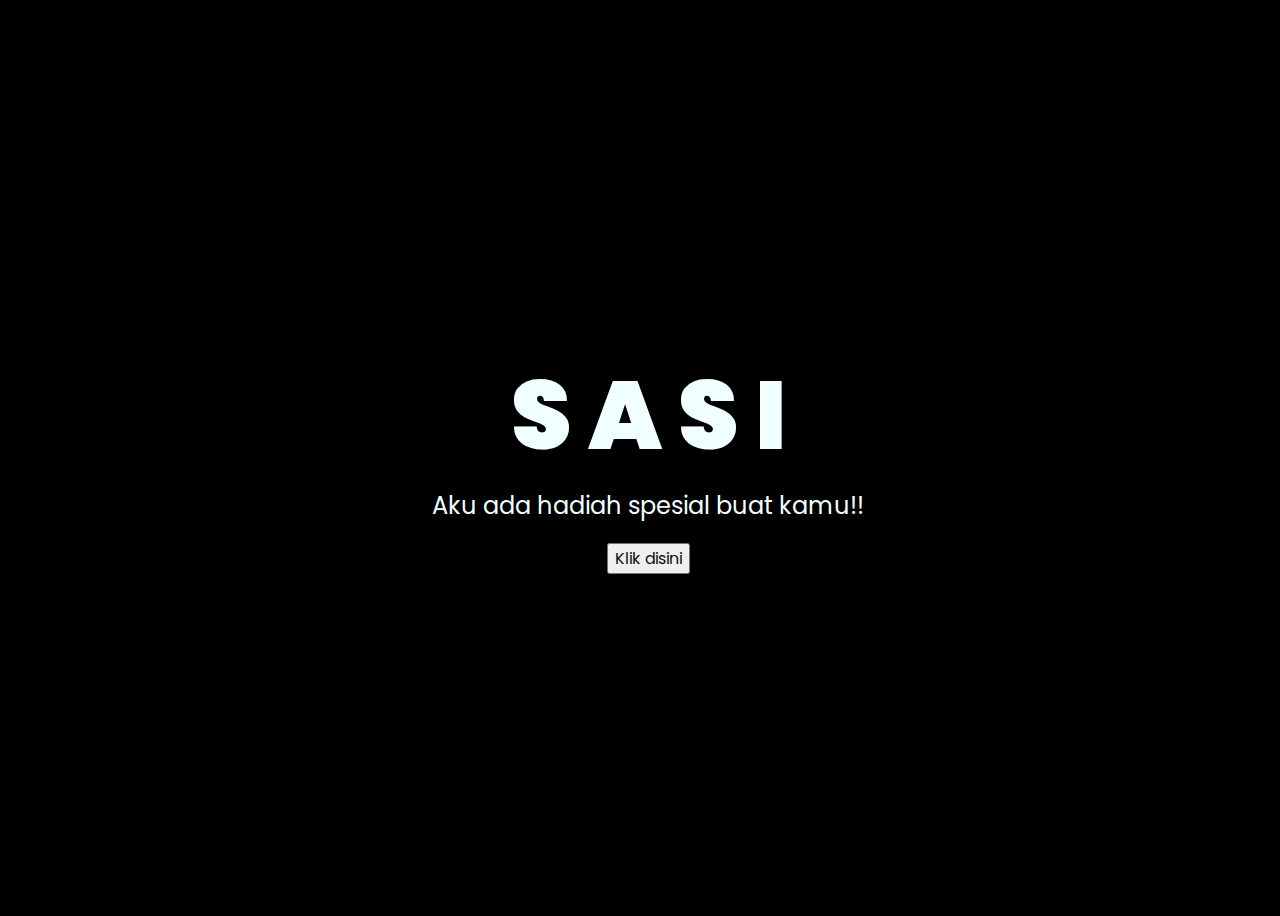
<file: index.html>
<!DOCTYPE html>
<html lang="en">
<head>
    <meta charset="UTF-8">
    <meta http-equiv="X-UA-Compatible" content="IE=edge">
    <meta name="viewport" content="width=device-width, initial-scale=1.0">
    <link rel="stylesheet" href="css/style.css">
    <link rel="icon" href="img/flowers.png" type="image/x-icon">
    <title>Bunga Untuk Sasi</title>
</head>
<body>
    <div class="greetings">
    <!-- silahkan menambah kata sesuai keinginan dengan <span>text...</span -->
        <span>S</span>
        <span>A</span>
        <span>S</span>
        <span>I</span>
    </div>
    <div class="description">
        <span>Aku ada hadiah spesial buat kamu!!</span>
    </div>
    <div class="button">
        <button>
            <a href="flower.html">Klik disini</a>
        </button>
        
    </div>
</body>
</html>
</file>
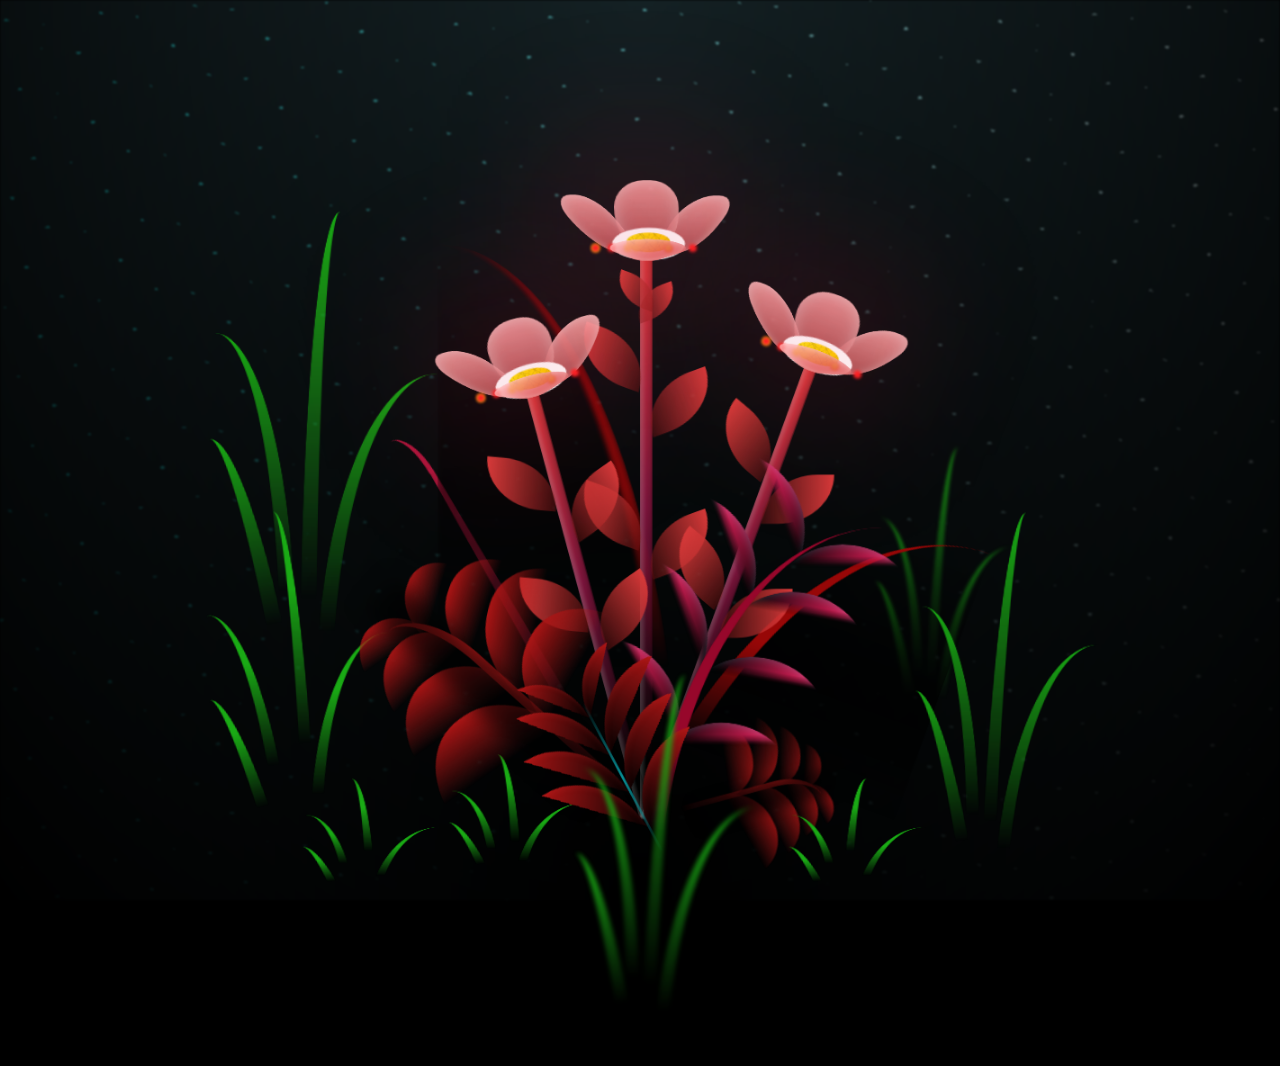
<file: flower.html>
<!DOCTYPE html>
<html lang="en">
<head>
    <meta charset="UTF-8">
    <meta http-equiv="X-UA-Compatible" content="IE=edge">
    <meta name="viewport" content="width=device-width, initial-scale=1.0">
    <link rel="stylesheet" href="css/main.css">
    <link rel="icon" href="img/flowers.png" type="image/x-icon">
    <title>Bunga Untuk Sasi</title>
</head>
<body class="container">
  <!-- Pembuat code: https://codepen.io/mdusmanansari/pen/BamepLe -->
    <div class="night"></div>
    <div class="flowers">
      <div class="flower flower--1">
        <div class="flower__leafs flower__leafs--1">
          <div class="flower__leaf flower__leaf--1"></div>
          <div class="flower__leaf flower__leaf--2"></div>
          <div class="flower__leaf flower__leaf--3"></div>
          <div class="flower__leaf flower__leaf--4"></div>
          <div class="flower__white-circle"></div>
  
          <div class="flower__light flower__light--1"></div>
          <div class="flower__light flower__light--2"></div>
          <div class="flower__light flower__light--3"></div>
          <div class="flower__light flower__light--4"></div>
          <div class="flower__light flower__light--5"></div>
          <div class="flower__light flower__light--6"></div>
          <div class="flower__light flower__light--7"></div>
          <div class="flower__light flower__light--8"></div>
  
        </div>
        <div class="flower__line">
          <div class="flower__line__leaf flower__line__leaf--1"></div>
          <div class="flower__line__leaf flower__line__leaf--2"></div>
          <div class="flower__line__leaf flower__line__leaf--3"></div>
          <div class="flower__line__leaf flower__line__leaf--4"></div>
          <div class="flower__line__leaf flower__line__leaf--5"></div>
          <div class="flower__line__leaf flower__line__leaf--6"></div>
        </div>
      </div>
  
      <div class="flower flower--2">
        <div class="flower__leafs flower__leafs--2">
          <div class="flower__leaf flower__leaf--1"></div>
          <div class="flower__leaf flower__leaf--2"></div>
          <div class="flower__leaf flower__leaf--3"></div>
          <div class="flower__leaf flower__leaf--4"></div>
          <div class="flower__white-circle"></div>
  
          <div class="flower__light flower__light--1"></div>
          <div class="flower__light flower__light--2"></div>
          <div class="flower__light flower__light--3"></div>
          <div class="flower__light flower__light--4"></div>
          <div class="flower__light flower__light--5"></div>
          <div class="flower__light flower__light--6"></div>
          <div class="flower__light flower__light--7"></div>
          <div class="flower__light flower__light--8"></div>
  
        </div>
        <div class="flower__line">
          <div class="flower__line__leaf flower__line__leaf--1"></div>
          <div class="flower__line__leaf flower__line__leaf--2"></div>
          <div class="flower__line__leaf flower__line__leaf--3"></div>
          <div class="flower__line__leaf flower__line__leaf--4"></div>
        </div>
      </div>
  
      <div class="flower flower--3">
        <div class="flower__leafs flower__leafs--3">
          <div class="flower__leaf flower__leaf--1"></div>
          <div class="flower__leaf flower__leaf--2"></div>
          <div class="flower__leaf flower__leaf--3"></div>
          <div class="flower__leaf flower__leaf--4"></div>
          <div class="flower__white-circle"></div>
  
          <div class="flower__light flower__light--1"></div>
          <div class="flower__light flower__light--2"></div>
          <div class="flower__light flower__light--3"></div>
          <div class="flower__light flower__light--4"></div>
          <div class="flower__light flower__light--5"></div>
          <div class="flower__light flower__light--6"></div>
          <div class="flower__light flower__light--7"></div>
          <div class="flower__light flower__light--8"></div>
  
        </div>
        <div class="flower__line">
          <div class="flower__line__leaf flower__line__leaf--1"></div>
          <div class="flower__line__leaf flower__line__leaf--2"></div>
          <div class="flower__line__leaf flower__line__leaf--3"></div>
          <div class="flower__line__leaf flower__line__leaf--4"></div>
        </div>
      </div>
  
      <div class="grow-ans" style="--d:1.2s">
        <div class="flower__g-long">
          <div class="flower__g-long__top"></div>
          <div class="flower__g-long__bottom"></div>
        </div>
      </div>
  
      <div class="growing-grass">
        <div class="flower__grass flower__grass--1">
          <div class="flower__grass--top"></div>
          <div class="flower__grass--bottom"></div>
          <div class="flower__grass__leaf flower__grass__leaf--1"></div>
          <div class="flower__grass__leaf flower__grass__leaf--2"></div>
          <div class="flower__grass__leaf flower__grass__leaf--3"></div>
          <div class="flower__grass__leaf flower__grass__leaf--4"></div>
          <div class="flower__grass__leaf flower__grass__leaf--5"></div>
          <div class="flower__grass__leaf flower__grass__leaf--6"></div>
          <div class="flower__grass__leaf flower__grass__leaf--7"></div>
          <div class="flower__grass__leaf flower__grass__leaf--8"></div>
          <div class="flower__grass__overlay"></div>
        </div>
      </div>
  
      <div class="growing-grass">
        <div class="flower__grass flower__grass--2">
          <div class="flower__grass--top"></div>
          <div class="flower__grass--bottom"></div>
          <div class="flower__grass__leaf flower__grass__leaf--1"></div>
          <div class="flower__grass__leaf flower__grass__leaf--2"></div>
          <div class="flower__grass__leaf flower__grass__leaf--3"></div>
          <div class="flower__grass__leaf flower__grass__leaf--4"></div>
          <div class="flower__grass__leaf flower__grass__leaf--5"></div>
          <div class="flower__grass__leaf flower__grass__leaf--6"></div>
          <div class="flower__grass__leaf flower__grass__leaf--7"></div>
          <div class="flower__grass__leaf flower__grass__leaf--8"></div>
          <div class="flower__grass__overlay"></div>
        </div>
      </div>
  
      <div class="grow-ans" style="--d:2.4s">
        <div class="flower__g-right flower__g-right--1">
          <div class="leaf"></div>
        </div>
      </div>
  
      <div class="grow-ans" style="--d:2.8s">
        <div class="flower__g-right flower__g-right--2">
          <div class="leaf"></div>
        </div>
      </div>
  
      <div class="grow-ans" style="--d:2.8s">
        <div class="flower__g-front">
          <div class="flower__g-front__leaf-wrapper flower__g-front__leaf-wrapper--1">
            <div class="flower__g-front__leaf"></div>
          </div>
          <div class="flower__g-front__leaf-wrapper flower__g-front__leaf-wrapper--2">
            <div class="flower__g-front__leaf"></div>
          </div>
          <div class="flower__g-front__leaf-wrapper flower__g-front__leaf-wrapper--3">
            <div class="flower__g-front__leaf"></div>
          </div>
          <div class="flower__g-front__leaf-wrapper flower__g-front__leaf-wrapper--4">
            <div class="flower__g-front__leaf"></div>
          </div>
          <div class="flower__g-front__leaf-wrapper flower__g-front__leaf-wrapper--5">
            <div class="flower__g-front__leaf"></div>
          </div>
          <div class="flower__g-front__leaf-wrapper flower__g-front__leaf-wrapper--6">
            <div class="flower__g-front__leaf"></div>
          </div>
          <div class="flower__g-front__leaf-wrapper flower__g-front__leaf-wrapper--7">
            <div class="flower__g-front__leaf"></div>
          </div>
          <div class="flower__g-front__leaf-wrapper flower__g-front__leaf-wrapper--8">
            <div class="flower__g-front__leaf"></div>
          </div>
          <div class="flower__g-front__line"></div>
        </div>
      </div>
  
      <div class="grow-ans" style="--d:3.2s">
        <div class="flower__g-fr">
          <div class="leaf"></div>
          <div class="flower__g-fr__leaf flower__g-fr__leaf--1"></div>
          <div class="flower__g-fr__leaf flower__g-fr__leaf--2"></div>
          <div class="flower__g-fr__leaf flower__g-fr__leaf--3"></div>
          <div class="flower__g-fr__leaf flower__g-fr__leaf--4"></div>
          <div class="flower__g-fr__leaf flower__g-fr__leaf--5"></div>
          <div class="flower__g-fr__leaf flower__g-fr__leaf--6"></div>
          <div class="flower__g-fr__leaf flower__g-fr__leaf--7"></div>
          <div class="flower__g-fr__leaf flower__g-fr__leaf--8"></div>
        </div>
      </div>
  
      <div class="long-g long-g--0">
        <div class="grow-ans" style="--d:3s">
          <div class="leaf leaf--0"></div>
        </div>
        <div class="grow-ans" style="--d:2.2s">
          <div class="leaf leaf--1"></div>
        </div>
        <div class="grow-ans" style="--d:3.4s">
          <div class="leaf leaf--2"></div>
        </div>
        <div class="grow-ans" style="--d:3.6s">
          <div class="leaf leaf--3"></div>
        </div>
      </div>
  
      <div class="long-g long-g--1">
        <div class="grow-ans" style="--d:3.6s">
          <div class="leaf leaf--0"></div>
        </div>
        <div class="grow-ans" style="--d:3.8s">
          <div class="leaf leaf--1"></div>
        </div>
        <div class="grow-ans" style="--d:4s">
          <div class="leaf leaf--2"></div>
        </div>
        <div class="grow-ans" style="--d:4.2s">
          <div class="leaf leaf--3"></div>
        </div>
      </div>
  
      <div class="long-g long-g--2">
        <div class="grow-ans" style="--d:4s">
          <div class="leaf leaf--0"></div>
        </div>
        <div class="grow-ans" style="--d:4.2s">
          <div class="leaf leaf--1"></div>
        </div>
        <div class="grow-ans" style="--d:4.4s">
          <div class="leaf leaf--2"></div>
        </div>
        <div class="grow-ans" style="--d:4.6s">
          <div class="leaf leaf--3"></div>
        </div>
      </div>
  
      <div class="long-g long-g--3">
        <div class="grow-ans" style="--d:4s">
          <div class="leaf leaf--0"></div>
        </div>
        <div class="grow-ans" style="--d:4.2s">
          <div class="leaf leaf--1"></div>
        </div>
        <div class="grow-ans" style="--d:3s">
          <div class="leaf leaf--2"></div>
        </div>
        <div class="grow-ans" style="--d:3.6s">
          <div class="leaf leaf--3"></div>
        </div>
      </div>
  
      <div class="long-g long-g--4">
        <div class="grow-ans" style="--d:4s">
          <div class="leaf leaf--0"></div>
        </div>
        <div class="grow-ans" style="--d:4.2s">
          <div class="leaf leaf--1"></div>
        </div>
        <div class="grow-ans" style="--d:3s">
          <div class="leaf leaf--2"></div>
        </div>
        <div class="grow-ans" style="--d:3.6s">
          <div class="leaf leaf--3"></div>
        </div>
      </div>
  
      <div class="long-g long-g--5">
        <div class="grow-ans" style="--d:4s">
          <div class="leaf leaf--0"></div>
        </div>
        <div class="grow-ans" style="--d:4.2s">
          <div class="leaf leaf--1"></div>
        </div>
        <div class="grow-ans" style="--d:3s">
          <div class="leaf leaf--2"></div>
        </div>
        <div class="grow-ans" style="--d:3.6s">
          <div class="leaf leaf--3"></div>
        </div>
      </div>
  
      <div class="long-g long-g--6">
        <div class="grow-ans" style="--d:4.2s">
          <div class="leaf leaf--0"></div>
        </div>
        <div class="grow-ans" style="--d:4.4s">
          <div class="leaf leaf--1"></div>
        </div>
        <div class="grow-ans" style="--d:4.6s">
          <div class="leaf leaf--2"></div>
        </div>
        <div class="grow-ans" style="--d:4.8s">
          <div class="leaf leaf--3"></div>
        </div>
      </div>
  
      <div class="long-g long-g--7">
        <div class="grow-ans" style="--d:3s">
          <div class="leaf leaf--0"></div>
        </div>
        <div class="grow-ans" style="--d:3.2s">
          <div class="leaf leaf--1"></div>
        </div>
        <div class="grow-ans" style="--d:3.5s">
          <div class="leaf leaf--2"></div>
        </div>
        <div class="grow-ans" style="--d:3.6s">
          <div class="leaf leaf--3"></div>
        </div>
      </div>
    </div>
    <script src="main.js"></script>
  </body>
</html>
</file>
<file: css/style.css>
@import url('https://fonts.googleapis.com/css2?family=Poppins:ital,wght@0,500;1,900&display=swap');
*{
    font-family: 'Poppins',cursive;
}
body{
    color: azure;
    width: 100%;
    height: 100vh;
    display: flex;
    flex-direction: column;
    align-items: center;
    justify-content: center;
    background-color: black;
}
.greetings{
    font-size: 6rem;
    font-weight: 900;
}
.greetings > span{
    animation: glow 2.5s ease-in-out infinite;
}
@keyframes glow{
    0%, 100%{
        color: #fff;
        text-shadow: 0 0 12px #39c6d6, 0 0 50px #39c6d6, 0 0 100px #39c6d6;
    }
    10%, 90%{
        color: #111;
        text-shadow: none;
    }
}
.greetings > span:nth-child(2){
    animation-delay: .2s ;
}
.greetings > span:nth-child(3){
    animation-delay: .4s ;
}
.greetings > span:nth-child(4){
    animation-delay: .6s;
}
.greetings > span:nth-child(5){
    animation-delay: .8s;
}

.description{
    font-size: 1.5rem;
    margin-bottom: 20px;
}

.button a{
    text-decoration: none;
    font-size: 1rem;
    color: #111;
}
</file>
<file: css/main.css>
*,
*::after,
*::before {
  padding: 0;
  margin: 0;
  box-sizing: border-box;
}

:root {
  --dark-color: #000;
}

body {
  display: flex;
  align-items: flex-end;
  justify-content: center;
  min-height: 100vh;
  background-color: var(--dark-color);
  overflow: hidden;
  perspective: 1000px;
}

.night {
  position: fixed;
  left: 50%;
  top: 0;
  transform: translateX(-50%);
  width: 100%;
  height: 100%;
  filter: blur(0.1vmin);
  background-image: radial-gradient(ellipse at top, transparent 0%, var(--dark-color)), radial-gradient(ellipse at bottom, var(--dark-color), rgba(145, 233, 255, 0.2)), repeating-linear-gradient(220deg, rgb(0, 0, 0) 0px, rgb(0, 0, 0) 19px, transparent 19px, transparent 22px), repeating-linear-gradient(189deg, rgb(0, 0, 0) 0px, rgb(0, 0, 0) 19px, transparent 19px, transparent 22px), repeating-linear-gradient(148deg, rgb(0, 0, 0) 0px, rgb(0, 0, 0) 19px, transparent 19px, transparent 22px), linear-gradient(90deg, rgb(0, 255, 250), rgb(240, 240, 240));
}

.flowers {
  position: relative;
  transform: scale(0.9);
}

.flower {
  position: absolute;
  bottom: 10vmin;
  transform-origin: bottom center;
  z-index: 10;
  --fl-speed: 0.8s;
}
.flower--1 {
  -webkit-animation: moving-flower-1 4s linear infinite;
          animation: moving-flower-1 4s linear infinite;
}
.flower--1 .flower__line {
  height: 70vmin;
  -webkit-animation-delay: 0.3s;
          animation-delay: 0.3s;
}
.flower--1 .flower__line__leaf--1 {
  -webkit-animation: blooming-leaf-right var(--fl-speed) 1.6s backwards;
          animation: blooming-leaf-right var(--fl-speed) 1.6s backwards;
}
.flower--1 .flower__line__leaf--2 {
  -webkit-animation: blooming-leaf-right var(--fl-speed) 1.4s backwards;
          animation: blooming-leaf-right var(--fl-speed) 1.4s backwards;
}
.flower--1 .flower__line__leaf--3 {
  -webkit-animation: blooming-leaf-left var(--fl-speed) 1.2s backwards;
          animation: blooming-leaf-left var(--fl-speed) 1.2s backwards;
}
.flower--1 .flower__line__leaf--4 {
  -webkit-animation: blooming-leaf-left var(--fl-speed) 1s backwards;
          animation: blooming-leaf-left var(--fl-speed) 1s backwards;
}
.flower--1 .flower__line__leaf--5 {
  -webkit-animation: blooming-leaf-right var(--fl-speed) 1.8s backwards;
          animation: blooming-leaf-right var(--fl-speed) 1.8s backwards;
}
.flower--1 .flower__line__leaf--6 {
  -webkit-animation: blooming-leaf-left var(--fl-speed) 2s backwards;
          animation: blooming-leaf-left var(--fl-speed) 2s backwards;
}
.flower--2 {
  left: 50%;
  transform: rotate(20deg);
  -webkit-animation: moving-flower-2 4s linear infinite;
          animation: moving-flower-2 4s linear infinite;
}
.flower--2 .flower__line {
  height: 60vmin;
  -webkit-animation-delay: 0.6s;
          animation-delay: 0.6s;
}
.flower--2 .flower__line__leaf--1 {
  -webkit-animation: blooming-leaf-right var(--fl-speed) 1.9s backwards;
          animation: blooming-leaf-right var(--fl-speed) 1.9s backwards;
}
.flower--2 .flower__line__leaf--2 {
  -webkit-animation: blooming-leaf-right var(--fl-speed) 1.7s backwards;
          animation: blooming-leaf-right var(--fl-speed) 1.7s backwards;
}
.flower--2 .flower__line__leaf--3 {
  -webkit-animation: blooming-leaf-left var(--fl-speed) 1.5s backwards;
          animation: blooming-leaf-left var(--fl-speed) 1.5s backwards;
}
.flower--2 .flower__line__leaf--4 {
  -webkit-animation: blooming-leaf-left var(--fl-speed) 1.3s backwards;
          animation: blooming-leaf-left var(--fl-speed) 1.3s backwards;
}
.flower--3 {
  left: 50%;
  transform: rotate(-15deg);
  -webkit-animation: moving-flower-3 4s linear infinite;
          animation: moving-flower-3 4s linear infinite;
}
.flower--3 .flower__line {
  -webkit-animation-delay: 0.9s;
          animation-delay: 0.9s;
}
.flower--3 .flower__line__leaf--1 {
  -webkit-animation: blooming-leaf-right var(--fl-speed) 2.5s backwards;
          animation: blooming-leaf-right var(--fl-speed) 2.5s backwards;
}
.flower--3 .flower__line__leaf--2 {
  -webkit-animation: blooming-leaf-right var(--fl-speed) 2.3s backwards;
          animation: blooming-leaf-right var(--fl-speed) 2.3s backwards;
}
.flower--3 .flower__line__leaf--3 {
  -webkit-animation: blooming-leaf-left var(--fl-speed) 2.1s backwards;
          animation: blooming-leaf-left var(--fl-speed) 2.1s backwards;
}
.flower--3 .flower__line__leaf--4 {
  -webkit-animation: blooming-leaf-left var(--fl-speed) 1.9s backwards;
          animation: blooming-leaf-left var(--fl-speed) 1.9s backwards;
}
.flower__leafs {
  position: relative;
  -webkit-animation: blooming-flower 2s backwards;
          animation: blooming-flower 2s backwards;
}
.flower__leafs--1 {
  -webkit-animation-delay: 1.1s;
          animation-delay: 1.1s;
}
.flower__leafs--2 {
  -webkit-animation-delay: 1.4s;
          animation-delay: 1.4s;
}
.flower__leafs--3 {
  -webkit-animation-delay: 1.7s;
          animation-delay: 1.7s;
}
.flower__leafs::after {
  content: "";
  position: absolute;
  left: 0;
  top: 0;
  transform: translate(-50%, -100%);
  width: 8vmin;
  height: 8vmin;
  background-color: #DC143C; 
  filter: blur(10vmin);
}
.flower__leaf {
  position: absolute;
  bottom: 0;
  left: 50%;
  width: 8vmin;
  height: 11vmin;
  border-radius: 51% 49% 47% 53%/44% 45% 55% 69%;
  background-color: #ffa7a7;
  background-image: linear-gradient(to top, #b85454, #ffa7a7);
  transform-origin: bottom center;
  opacity: 0.9;
  box-shadow: inset 0 0 2vmin rgba(255, 255, 255, 0.5);
}
.flower__leaf--1 {
  transform: translate(-10%, 1%) rotateY(40deg) rotateX(-50deg);
}
.flower__leaf--2 {
  transform: translate(-50%, -4%) rotateX(40deg);
}
.flower__leaf--3 {
  transform: translate(-90%, 0%) rotateY(45deg) rotateX(50deg);
}
.flower__leaf--4 {
  width: 8vmin;
  height: 8vmin;
  transform-origin: bottom left;
  border-radius: 4vmin 10vmin 4vmin 4vmin;
  transform: translate(0%, 18%) rotateX(70deg) rotate(-43deg);
  background-image: linear-gradient(to top, #d63939, #ffa7a7);
  z-index: 1;
  opacity: 0.8;
}
.flower__white-circle {
  position: absolute;
  left: -3.5vmin;
  top: -3vmin;
  width: 9vmin;
  height: 4vmin;
  border-radius: 50%;
  background-color: #fff;
}
.flower__white-circle::after {
  content: "";
  position: absolute;
  left: 50%;
  top: 45%;
  transform: translate(-50%, -50%);
  width: 60%;
  height: 60%;
  border-radius: inherit;
  background-image: repeating-linear-gradient(135deg, rgba(0, 0, 0, 0.03) 0px, rgba(0, 0, 0, 0.03) 1px, transparent 1px, transparent 12px), repeating-linear-gradient(45deg, rgba(0, 0, 0, 0.03) 0px, rgba(0, 0, 0, 0.03) 1px, transparent 1px, transparent 12px), repeating-linear-gradient(67.5deg, rgba(0, 0, 0, 0.03) 0px, rgba(0, 0, 0, 0.03) 1px, transparent 1px, transparent 12px), repeating-linear-gradient(135deg, rgba(0, 0, 0, 0.03) 0px, rgba(0, 0, 0, 0.03) 1px, transparent 1px, transparent 12px), repeating-linear-gradient(45deg, rgba(0, 0, 0, 0.03) 0px, rgba(0, 0, 0, 0.03) 1px, transparent 1px, transparent 12px), repeating-linear-gradient(112.5deg, rgba(0, 0, 0, 0.03) 0px, rgba(0, 0, 0, 0.03) 1px, transparent 1px, transparent 12px), repeating-linear-gradient(112.5deg, rgba(0, 0, 0, 0.03) 0px, rgba(0, 0, 0, 0.03) 1px, transparent 1px, transparent 12px), repeating-linear-gradient(45deg, rgba(0, 0, 0, 0.03) 0px, rgba(0, 0, 0, 0.03) 1px, transparent 1px, transparent 12px), repeating-linear-gradient(22.5deg, rgba(0, 0, 0, 0.03) 0px, rgba(0, 0, 0, 0.03) 1px, transparent 1px, transparent 12px), repeating-linear-gradient(45deg, rgba(0, 0, 0, 0.03) 0px, rgba(0, 0, 0, 0.03) 1px, transparent 1px, transparent 12px), repeating-linear-gradient(22.5deg, rgba(0, 0, 0, 0.03) 0px, rgba(0, 0, 0, 0.03) 1px, transparent 1px, transparent 12px), repeating-linear-gradient(135deg, rgba(0, 0, 0, 0.03) 0px, rgba(0, 0, 0, 0.03) 1px, transparent 1px, transparent 12px), repeating-linear-gradient(157.5deg, rgba(0, 0, 0, 0.03) 0px, rgba(0, 0, 0, 0.03) 1px, transparent 1px, transparent 12px), repeating-linear-gradient(67.5deg, rgba(0, 0, 0, 0.03) 0px, rgba(0, 0, 0, 0.03) 1px, transparent 1px, transparent 12px), repeating-linear-gradient(67.5deg, rgba(0, 0, 0, 0.03) 0px, rgba(0, 0, 0, 0.03) 1px, transparent 1px, transparent 12px), linear-gradient(90deg, rgb(255, 235, 18), rgb(255, 206, 0));
}
.flower__line {
  height: 55vmin;
  width: 1.5vmin;
  background-image: linear-gradient(to left, rgba(0, 0, 0, 0.2), transparent, rgba(255, 255, 255, 0.2)), linear-gradient(to top, transparent 10%, #7a143b, #d63939);
  box-shadow: inset 0 0 2px rgba(0, 0, 0, 0.5);
  -webkit-animation: grow-flower-tree 4s backwards;
          animation: grow-flower-tree 4s backwards;
}
.flower__line__leaf {
  --w: 7vmin;
  --h: calc(var(--w) + 2vmin);
  position: absolute;
  top: 20%;
  left: 90%;
  width: var(--w);
  height: var(--h);
  border-top-right-radius: var(--h);
  border-bottom-left-radius: var(--h);
  background-image: linear-gradient(to top, rgba(122, 20, 20, 0.4), #d63939);
}
.flower__line__leaf--1 {
  transform: rotate(70deg) rotateY(30deg);
}
.flower__line__leaf--2 {
  top: 45%;
  transform: rotate(70deg) rotateY(30deg);
}
.flower__line__leaf--3, .flower__line__leaf--4, .flower__line__leaf--6 {
  border-top-right-radius: 0;
  border-bottom-left-radius: 0;
  border-top-left-radius: var(--h);
  border-bottom-right-radius: var(--h);
  left: -460%;
  top: 12%;
  transform: rotate(-70deg) rotateY(30deg);
}
.flower__line__leaf--4 {
  top: 40%;
}
.flower__line__leaf--5 {
  top: 0;
  transform-origin: left;
  transform: rotate(70deg) rotateY(30deg) scale(0.6);
}
.flower__line__leaf--6 {
  top: -2%;
  left: -450%;
  transform-origin: right;
  transform: rotate(-70deg) rotateY(30deg) scale(0.6);
}
.flower__light {
  position: absolute;
  bottom: 0vmin;
  width: 1vmin;
  height: 1vmin;
  background-color: rgb(255, 251, 0);
  border-radius: 50%;
  filter: blur(0.2vmin);
  -webkit-animation: light-ans 4s linear infinite backwards;
          animation: light-ans 4s linear infinite backwards;
}
.flower__light:nth-child(odd) {
  background-color: #ff2323;
}
.flower__light--1 {
  left: -2vmin;
  -webkit-animation-delay: 1s;
          animation-delay: 1s;
}
.flower__light--2 {
  left: 3vmin;
  -webkit-animation-delay: 0.5s;
          animation-delay: 0.5s;
}
.flower__light--3 {
  left: -6vmin;
  -webkit-animation-delay: 0.3s;
          animation-delay: 0.3s;
}
.flower__light--4 {
  left: 6vmin;
  -webkit-animation-delay: 0.9s;
          animation-delay: 0.9s;
}
.flower__light--5 {
  left: -1vmin;
  -webkit-animation-delay: 1.5s;
          animation-delay: 1.5s;
}
.flower__light--6 {
  left: -4vmin;
  -webkit-animation-delay: 3s;
          animation-delay: 3s;
}
.flower__light--7 {
  left: 3vmin;
  -webkit-animation-delay: 2s;
          animation-delay: 2s;
}
.flower__light--8 {
  left: -6vmin;
  -webkit-animation-delay: 3.5s;
          animation-delay: 3.5s;
}
.flower__grass {
  --c: #aa1515;
  --line-w: 1.5vmin;
  position: absolute;
  bottom: 12vmin;
  left: -7vmin;
  display: flex;
  flex-direction: column;
  align-items: flex-end;
  z-index: 20;
  transform-origin: bottom center;
  transform: rotate(-48deg) rotateY(40deg);
}
.flower__grass--1 {
  -webkit-animation: moving-grass 2s linear infinite;
          animation: moving-grass 2s linear infinite;
}
.flower__grass--2 {
  left: 2vmin;
  bottom: 10vmin;
  transform: scale(0.5) rotate(75deg) rotateX(10deg) rotateY(-200deg);
  opacity: 0.8;
  z-index: 0;
  -webkit-animation: moving-grass--2 1.5s linear infinite;
          animation: moving-grass--2 1.5s linear infinite;
}
.flower__grass--top {
  width: 7vmin;
  height: 10vmin;
  border-top-right-radius: 100%;
  border-right: var(--line-w) solid var(--c);
  transform-origin: bottom center;
  transform: rotate(-2deg);
}
.flower__grass--bottom {
  margin-top: -2px;
  width: var(--line-w);
  height: 25vmin;
  background-image: linear-gradient(to top, transparent, var(--c));
}
.flower__grass__leaf {
  --size: 10vmin;
  position: absolute;
  width: calc(var(--size) * 2.1);
  height: var(--size);
  border-top-left-radius: var(--size);
  border-top-right-radius: var(--size);
  background-image: linear-gradient(to top, transparent, transparent 30%, var(--c));
  z-index: 100;
}
.flower__grass__leaf--1 {
  top: -6%;
  left: 30%;
  --size: 6vmin;
  transform: rotate(-20deg);
  -webkit-animation: growing-grass-ans--1 2s 2.6s backwards;
          animation: growing-grass-ans--1 2s 2.6s backwards;
}
@-webkit-keyframes growing-grass-ans--1 {
  0% {
    transform-origin: bottom left;
    transform: rotate(-20deg) scale(0);
  }
}
@keyframes growing-grass-ans--1 {
  0% {
    transform-origin: bottom left;
    transform: rotate(-20deg) scale(0);
  }
}
.flower__grass__leaf--2 {
  top: -5%;
  left: -110%;
  --size: 6vmin;
  transform: rotate(10deg);
  -webkit-animation: growing-grass-ans--2 2s 2.4s linear backwards;
          animation: growing-grass-ans--2 2s 2.4s linear backwards;
}
@-webkit-keyframes growing-grass-ans--2 {
  0% {
    transform-origin: bottom right;
    transform: rotate(10deg) scale(0);
  }
}
@keyframes growing-grass-ans--2 {
  0% {
    transform-origin: bottom right;
    transform: rotate(10deg) scale(0);
  }
}
.flower__grass__leaf--3 {
  top: 5%;
  left: 60%;
  --size: 8vmin;
  transform: rotate(-18deg) rotateX(-20deg);
  -webkit-animation: growing-grass-ans--3 2s 2.2s linear backwards;
          animation: growing-grass-ans--3 2s 2.2s linear backwards;
}
@-webkit-keyframes growing-grass-ans--3 {
  0% {
    transform-origin: bottom left;
    transform: rotate(-18deg) rotateX(-20deg) scale(0);
  }
}
@keyframes growing-grass-ans--3 {
  0% {
    transform-origin: bottom left;
    transform: rotate(-18deg) rotateX(-20deg) scale(0);
  }
}
.flower__grass__leaf--4 {
  top: 6%;
  left: -135%;
  --size: 8vmin;
  transform: rotate(2deg);
  -webkit-animation: growing-grass-ans--4 2s 2s linear backwards;
          animation: growing-grass-ans--4 2s 2s linear backwards;
}
@-webkit-keyframes growing-grass-ans--4 {
  0% {
    transform-origin: bottom right;
    transform: rotate(2deg) scale(0);
  }
}
@keyframes growing-grass-ans--4 {
  0% {
    transform-origin: bottom right;
    transform: rotate(2deg) scale(0);
  }
}
.flower__grass__leaf--5 {
  top: 20%;
  left: 60%;
  --size: 10vmin;
  transform: rotate(-24deg) rotateX(-20deg);
  -webkit-animation: growing-grass-ans--5 2s 1.8s linear backwards;
          animation: growing-grass-ans--5 2s 1.8s linear backwards;
}
@-webkit-keyframes growing-grass-ans--5 {
  0% {
    transform-origin: bottom left;
    transform: rotate(-24deg) rotateX(-20deg) scale(0);
  }
}
@keyframes growing-grass-ans--5 {
  0% {
    transform-origin: bottom left;
    transform: rotate(-24deg) rotateX(-20deg) scale(0);
  }
}
.flower__grass__leaf--6 {
  top: 22%;
  left: -180%;
  --size: 10vmin;
  transform: rotate(10deg);
  -webkit-animation: growing-grass-ans--6 2s 1.6s linear backwards;
          animation: growing-grass-ans--6 2s 1.6s linear backwards;
}
@-webkit-keyframes growing-grass-ans--6 {
  0% {
    transform-origin: bottom right;
    transform: rotate(10deg) scale(0);
  }
}
@keyframes growing-grass-ans--6 {
  0% {
    transform-origin: bottom right;
    transform: rotate(10deg) scale(0);
  }
}
.flower__grass__leaf--7 {
  top: 39%;
  left: 70%;
  --size: 10vmin;
  transform: rotate(-10deg);
  -webkit-animation: growing-grass-ans--7 2s 1.4s linear backwards;
          animation: growing-grass-ans--7 2s 1.4s linear backwards;
}
@-webkit-keyframes growing-grass-ans--7 {
  0% {
    transform-origin: bottom left;
    transform: rotate(-10deg) scale(0);
  }
}
@keyframes growing-grass-ans--7 {
  0% {
    transform-origin: bottom left;
    transform: rotate(-10deg) scale(0);
  }
}
.flower__grass__leaf--8 {
  top: 40%;
  left: -215%;
  --size: 11vmin;
  transform: rotate(10deg);
  -webkit-animation: growing-grass-ans--8 2s 1.2s linear backwards;
          animation: growing-grass-ans--8 2s 1.2s linear backwards;
}
@-webkit-keyframes growing-grass-ans--8 {
  0% {
    transform-origin: bottom right;
    transform: rotate(10deg) scale(0);
  }
}
@keyframes growing-grass-ans--8 {
  0% {
    transform-origin: bottom right;
    transform: rotate(10deg) scale(0);
  }
}
.flower__grass__overlay {
  position: absolute;
  top: -10%;
  right: 0%;
  width: 100%;
  height: 100%;
  background-color: rgba(0, 0, 0, 0.6);
  filter: blur(1.5vmin);
  z-index: 100;
}
.flower__g-long {
  --w: 2vmin;
  --h: 6vmin;
  --c: #aa153a;
  position: absolute;
  bottom: 10vmin;
  left: -3vmin;
  transform-origin: bottom center;
  transform: rotate(-30deg) rotateY(-20deg);
  display: flex;
  flex-direction: column;
  align-items: flex-end;
  -webkit-animation: flower-g-long-ans 3s linear infinite;
          animation: flower-g-long-ans 3s linear infinite;
}
@-webkit-keyframes flower-g-long-ans {
  0%, 100% {
    transform: rotate(-30deg) rotateY(-20deg);
  }
  50% {
    transform: rotate(-32deg) rotateY(-20deg);
  }
}
@keyframes flower-g-long-ans {
  0%, 100% {
    transform: rotate(-30deg) rotateY(-20deg);
  }
  50% {
    transform: rotate(-32deg) rotateY(-20deg);
  }
}
.flower__g-long__top {
  top: calc(var(--h) * -1);
  width: calc(var(--w) + 1vmin);
  height: var(--h);
  border-top-right-radius: 100%;
  border-right: 0.7vmin solid var(--c);
  transform: translate(-0.7vmin, 1vmin);
}
.flower__g-long__bottom {
  width: var(--w);
  height: 50vmin;
  transform-origin: bottom center;
  background-image: linear-gradient(to top, transparent 30%, var(--c));
  box-shadow: inset 0 0 2px rgba(0, 0, 0, 0.5);
  -webkit-clip-path: polygon(35% 0, 65% 1%, 100% 100%, 0% 100%);
          clip-path: polygon(35% 0, 65% 1%, 100% 100%, 0% 100%);
}
.flower__g-right {
  position: absolute;
  bottom: 6vmin;
  left: -2vmin;
  transform-origin: bottom left;
  transform: rotate(20deg);
}
.flower__g-right .leaf {
  width: 30vmin;
  height: 50vmin;
  border-top-left-radius: 100%;
  border-left: 2vmin solid #970707;
  background-image: linear-gradient(to bottom, transparent, var(--dark-color) 60%);
  -webkit-mask-image: linear-gradient(to top, transparent 30%, #97071a 60%);
}
.flower__g-right--1 {
  -webkit-animation: flower-g-right-ans 2.5s linear infinite;
          animation: flower-g-right-ans 2.5s linear infinite;
}
.flower__g-right--2 {
  left: 5vmin;
  transform: rotateY(-180deg);
  -webkit-animation: flower-g-right-ans--2 3s linear infinite;
          animation: flower-g-right-ans--2 3s linear infinite;
}
.flower__g-right--2 .leaf {
  height: 75vmin;
  filter: blur(0.3vmin);
  opacity: 0.8;
}
@-webkit-keyframes flower-g-right-ans {
  0%, 100% {
    transform: rotate(20deg);
  }
  50% {
    transform: rotate(24deg) rotateX(-20deg);
  }
}
@keyframes flower-g-right-ans {
  0%, 100% {
    transform: rotate(20deg);
  }
  50% {
    transform: rotate(24deg) rotateX(-20deg);
  }
}
@-webkit-keyframes flower-g-right-ans--2 {
  0%, 100% {
    transform: rotateY(-180deg) rotate(0deg) rotateX(-20deg);
  }
  50% {
    transform: rotateY(-180deg) rotate(6deg) rotateX(-20deg);
  }
}
@keyframes flower-g-right-ans--2 {
  0%, 100% {
    transform: rotateY(-180deg) rotate(0deg) rotateX(-20deg);
  }
  50% {
    transform: rotateY(-180deg) rotate(6deg) rotateX(-20deg);
  }
}
.flower__g-front {
  position: absolute;
  bottom: 6vmin;
  left: 2.5vmin;
  z-index: 100;
  transform-origin: bottom center;
  transform: rotate(-28deg) rotateY(30deg) scale(1.04);
  -webkit-animation: flower__g-front-ans 2s linear infinite;
          animation: flower__g-front-ans 2s linear infinite;
}
@-webkit-keyframes flower__g-front-ans {
  0%, 100% {
    transform: rotate(-28deg) rotateY(30deg) scale(1.04);
  }
  50% {
    transform: rotate(-35deg) rotateY(40deg) scale(1.04);
  }
}
@keyframes flower__g-front-ans {
  0%, 100% {
    transform: rotate(-28deg) rotateY(30deg) scale(1.04);
  }
  50% {
    transform: rotate(-35deg) rotateY(40deg) scale(1.04);
  }
}
.flower__g-front__line {
  width: 0.3vmin;
  height: 20vmin;
  background-image: linear-gradient(to top, transparent, #079097, transparent 100%);
  position: relative;
}
.flower__g-front__leaf-wrapper {
  position: absolute;
  top: 0;
  left: 0;
  transform-origin: bottom left;
  transform: rotate(10deg);
}
.flower__g-front__leaf-wrapper:nth-child(even) {
  left: 0vmin;
  transform: rotateY(-180deg) rotate(5deg);
  -webkit-animation: flower__g-front__leaf-left-ans 1s ease-in backwards;
          animation: flower__g-front__leaf-left-ans 1s ease-in backwards;
}
.flower__g-front__leaf-wrapper:nth-child(odd) {
  -webkit-animation: flower__g-front__leaf-ans 1s ease-in backwards;
          animation: flower__g-front__leaf-ans 1s ease-in backwards;
}
.flower__g-front__leaf-wrapper--1 {
  top: -8vmin;
  transform: scale(0.7);
  -webkit-animation: flower__g-front__leaf-ans 1s 5.5s ease-in backwards !important;
          animation: flower__g-front__leaf-ans 1s 5.5s ease-in backwards !important;
}
.flower__g-front__leaf-wrapper--2 {
  top: -8vmin;
  transform: rotateY(-180deg) scale(0.7) !important;
  -webkit-animation: flower__g-front__leaf-left-ans-2 1s 4.6s ease-in backwards !important;
          animation: flower__g-front__leaf-left-ans-2 1s 4.6s ease-in backwards !important;
}
.flower__g-front__leaf-wrapper--3 {
  top: -3vmin;
  -webkit-animation: flower__g-front__leaf-ans 1s 4.6s ease-in backwards;
          animation: flower__g-front__leaf-ans 1s 4.6s ease-in backwards;
}
.flower__g-front__leaf-wrapper--4 {
  top: -3vmin;
  transform: rotateY(-180deg) scale(0.9) !important;
  -webkit-animation: flower__g-front__leaf-left-ans-2 1s 4.6s ease-in backwards !important;
          animation: flower__g-front__leaf-left-ans-2 1s 4.6s ease-in backwards !important;
}
@-webkit-keyframes flower__g-front__leaf-left-ans-2 {
  0% {
    transform: rotateY(-180deg) scale(0);
  }
}
@keyframes flower__g-front__leaf-left-ans-2 {
  0% {
    transform: rotateY(-180deg) scale(0);
  }
}
.flower__g-front__leaf-wrapper--5, .flower__g-front__leaf-wrapper--6 {
  top: 2vmin;
}
.flower__g-front__leaf-wrapper--7, .flower__g-front__leaf-wrapper--8 {
  top: 6.5vmin;
}
.flower__g-front__leaf-wrapper--2 {
  -webkit-animation-delay: 5.2s !important;
          animation-delay: 5.2s !important;
}
.flower__g-front__leaf-wrapper--3 {
  -webkit-animation-delay: 4.9s !important;
          animation-delay: 4.9s !important;
}
.flower__g-front__leaf-wrapper--5 {
  -webkit-animation-delay: 4.3s !important;
          animation-delay: 4.3s !important;
}
.flower__g-front__leaf-wrapper--6 {
  -webkit-animation-delay: 4.1s !important;
          animation-delay: 4.1s !important;
}
.flower__g-front__leaf-wrapper--7 {
  -webkit-animation-delay: 3.8s !important;
          animation-delay: 3.8s !important;
}
.flower__g-front__leaf-wrapper--8 {
  -webkit-animation-delay: 3.5s !important;
          animation-delay: 3.5s !important;
}
@-webkit-keyframes flower__g-front__leaf-ans {
  0% {
    transform: rotate(10deg) scale(0);
  }
}
@keyframes flower__g-front__leaf-ans {
  0% {
    transform: rotate(10deg) scale(0);
  }
}
@-webkit-keyframes flower__g-front__leaf-left-ans {
  0% {
    transform: rotateY(-180deg) rotate(5deg) scale(0);
  }
}
@keyframes flower__g-front__leaf-left-ans {
  0% {
    transform: rotateY(-180deg) rotate(5deg) scale(0);
  }
}
.flower__g-front__leaf {
  width: 10vmin;
  height: 10vmin;
  border-radius: 100% 0% 0% 100%/100% 100% 0% 0%;
  box-shadow: inset 0 2px 1vmin rgba(252, 44, 44, 0.2);
  background-image: linear-gradient(to bottom left, transparent, var(--dark-color)), linear-gradient(to bottom right, #aa1515 50%, transparent 50%, transparent);
  -webkit-mask-image: linear-gradient(to bottom right, #aa1515 50%, transparent 50%, transparent);
  mask-image: linear-gradient(to bottom right, #aa1515 50%, transparent 50%, transparent);
}
.flower__g-fr {
  position: absolute;
  bottom: -4vmin;
  left: vmin;
  transform-origin: bottom left;
  z-index: 10;
  -webkit-animation: flower__g-fr-ans 2s linear infinite;
          animation: flower__g-fr-ans 2s linear infinite;
}
@-webkit-keyframes flower__g-fr-ans {
  0%, 100% {
    transform: rotate(2deg);
  }
  50% {
    transform: rotate(4deg);
  }
}
@keyframes flower__g-fr-ans {
  0%, 100% {
    transform: rotate(2deg);
  }
  50% {
    transform: rotate(4deg);
  }
}
.flower__g-fr .leaf {
  width: 30vmin;
  height: 50vmin;
  border-top-left-radius: 100%;
  border-left: 2vmin solid #97072b;
  -webkit-mask-image: linear-gradient(to top, transparent 25%, #970707 50%);
  position: relative;
  z-index: 1;
}
.flower__g-fr__leaf {
  position: absolute;
  top: 0;
  left: 0;
  width: 10vmin;
  height: 10vmin;
  border-radius: 100% 0% 0% 100%/100% 100% 0% 0%;
  box-shadow: inset 0 2px 1vmin hsla(184deg, 97%, 58%, 0.2);
  background-image: linear-gradient(to bottom left, transparent, var(--dark-color) 98%), linear-gradient(to bottom right, #ff2365 45%, transparent 50%, transparent);
  -webkit-mask-image: linear-gradient(135deg, #aa1515 40%, transparent 50%, transparent);
}
.flower__g-fr__leaf--1 {
  left: 20vmin;
  transform: rotate(45deg);
  -webkit-animation: flower__g-fr-leaft-ans-1 0.5s 5.2s linear backwards;
          animation: flower__g-fr-leaft-ans-1 0.5s 5.2s linear backwards;
}
@-webkit-keyframes flower__g-fr-leaft-ans-1 {
  0% {
    transform-origin: left;
    transform: rotate(45deg) scale(0);
  }
}
@keyframes flower__g-fr-leaft-ans-1 {
  0% {
    transform-origin: left;
    transform: rotate(45deg) scale(0);
  }
}
.flower__g-fr__leaf--2 {
  left: 12vmin;
  top: -7vmin;
  transform: rotate(25deg) rotateY(-180deg);
  -webkit-animation: flower__g-fr-leaft-ans-6 0.5s 5s linear backwards;
          animation: flower__g-fr-leaft-ans-6 0.5s 5s linear backwards;
}
.flower__g-fr__leaf--3 {
  left: 15vmin;
  top: 6vmin;
  transform: rotate(55deg);
  -webkit-animation: flower__g-fr-leaft-ans-5 0.5s 4.8s linear backwards;
          animation: flower__g-fr-leaft-ans-5 0.5s 4.8s linear backwards;
}
.flower__g-fr__leaf--4 {
  left: 6vmin;
  top: -2vmin;
  transform: rotate(25deg) rotateY(-180deg);
  -webkit-animation: flower__g-fr-leaft-ans-6 0.5s 4.6s linear backwards;
          animation: flower__g-fr-leaft-ans-6 0.5s 4.6s linear backwards;
}
.flower__g-fr__leaf--5 {
  left: 10vmin;
  top: 14vmin;
  transform: rotate(55deg);
  -webkit-animation: flower__g-fr-leaft-ans-5 0.5s 4.4s linear backwards;
          animation: flower__g-fr-leaft-ans-5 0.5s 4.4s linear backwards;
}
@-webkit-keyframes flower__g-fr-leaft-ans-5 {
  0% {
    transform-origin: left;
    transform: rotate(55deg) scale(0);
  }
}
@keyframes flower__g-fr-leaft-ans-5 {
  0% {
    transform-origin: left;
    transform: rotate(55deg) scale(0);
  }
}
.flower__g-fr__leaf--6 {
  left: 0vmin;
  top: 6vmin;
  transform: rotate(25deg) rotateY(-180deg);
  -webkit-animation: flower__g-fr-leaft-ans-6 0.5s 4.2s linear backwards;
          animation: flower__g-fr-leaft-ans-6 0.5s 4.2s linear backwards;
}
@-webkit-keyframes flower__g-fr-leaft-ans-6 {
  0% {
    transform-origin: right;
    transform: rotate(25deg) rotateY(-180deg) scale(0);
  }
}
@keyframes flower__g-fr-leaft-ans-6 {
  0% {
    transform-origin: right;
    transform: rotate(25deg) rotateY(-180deg) scale(0);
  }
}
.flower__g-fr__leaf--7 {
  left: 5vmin;
  top: 22vmin;
  transform: rotate(45deg);
  -webkit-animation: flower__g-fr-leaft-ans-7 0.5s 4s linear backwards;
          animation: flower__g-fr-leaft-ans-7 0.5s 4s linear backwards;
}
@-webkit-keyframes flower__g-fr-leaft-ans-7 {
  0% {
    transform-origin: left;
    transform: rotate(45deg) scale(0);
  }
}
@keyframes flower__g-fr-leaft-ans-7 {
  0% {
    transform-origin: left;
    transform: rotate(45deg) scale(0);
  }
}
.flower__g-fr__leaf--8 {
  left: -4vmin;
  top: 15vmin;
  transform: rotate(15deg) rotateY(-180deg);
  -webkit-animation: flower__g-fr-leaft-ans-8 0.5s 3.8s linear backwards;
          animation: flower__g-fr-leaft-ans-8 0.5s 3.8s linear backwards;
}
@-webkit-keyframes flower__g-fr-leaft-ans-8 {
  0% {
    transform-origin: right;
    transform: rotate(15deg) rotateY(-180deg) scale(0);
  }
}
@keyframes flower__g-fr-leaft-ans-8 {
  0% {
    transform-origin: right;
    transform: rotate(15deg) rotateY(-180deg) scale(0);
  }
}

.long-g {
  position: absolute;
  bottom: 25vmin;
  left: -42vmin;
  transform-origin: bottom left;
}
.long-g--1 {
  bottom: 0vmin;
  transform: scale(0.8) rotate(-5deg);
}
.long-g--1 .leaf {
  -webkit-mask-image: linear-gradient(to top, transparent 40%, #970707 80%) !important;
}
.long-g--1 .leaf--1 {
  --w: 5vmin;
  --h: 60vmin;
  left: -2vmin;
  transform: rotate(3deg) rotateY(-180deg);
}
.long-g--2, .long-g--3 {
  bottom: -3vmin;
  left: -35vmin;
  transform-origin: center;
  transform: scale(0.6) rotateX(60deg);
}
.long-g--2 .leaf, .long-g--3 .leaf {
  -webkit-mask-image: linear-gradient(to top, transparent 50%, #970707 80%) !important;
}
.long-g--2 .leaf--1, .long-g--3 .leaf--1 {
  left: -1vmin;
  transform: rotateY(-180deg);
}
.long-g--3 {
  left: -17vmin;
  bottom: 0vmin;
}
.long-g--3 .leaf {
  -webkit-mask-image: linear-gradient(to top, transparent 40%, #970726 80%) !important;
}
.long-g--4 {
  left: 25vmin;
  bottom: -3vmin;
  transform-origin: center;
  transform: scale(0.6) rotateX(60deg);
}
.long-g--4 .leaf {
  -webkit-mask-image: linear-gradient(to top, transparent 50%, #97071f 80%) !important;
}
.long-g--5 {
  left: 42vmin;
  bottom: 0vmin;
  transform: scale(0.8) rotate(2deg);
}
.long-g--6 {
  left: 0vmin;
  bottom: -20vmin;
  z-index: 100;
  filter: blur(0.3vmin);
  transform: scale(0.8) rotate(2deg);
}
.long-g--7 {
  left: 35vmin;
  bottom: 20vmin;
  z-index: -1;
  filter: blur(0.3vmin);
  transform: scale(0.6) rotate(2deg);
  opacity: 0.7;
}
.long-g .leaf {
  --w: 15vmin;
  --h: 40vmin;
  --c: #1aaa15;
  position: absolute;
  bottom: 0;
  width: var(--w);
  height: var(--h);
  border-top-left-radius: 100%;
  border-left: 2vmin solid var(--c);
  -webkit-mask-image: linear-gradient(to top, transparent 20%, var(--dark-color));
  transform-origin: bottom center;
}
.long-g .leaf--0 {
  left: 2vmin;
  -webkit-animation: leaf-ans-1 4s linear infinite;
          animation: leaf-ans-1 4s linear infinite;
}
.long-g .leaf--1 {
  --w: 5vmin;
  --h: 60vmin;
  -webkit-animation: leaf-ans-1 4s linear infinite;
          animation: leaf-ans-1 4s linear infinite;
}
.long-g .leaf--2 {
  --w: 10vmin;
  --h: 40vmin;
  left: -0.5vmin;
  bottom: 5vmin;
  transform-origin: bottom left;
  transform: rotateY(-180deg);
  -webkit-animation: leaf-ans-2 3s linear infinite;
          animation: leaf-ans-2 3s linear infinite;
}
.long-g .leaf--3 {
  --w: 5vmin;
  --h: 30vmin;
  left: -1vmin;
  bottom: 3.2vmin;
  transform-origin: bottom left;
  transform: rotate(-10deg) rotateY(-180deg);
  -webkit-animation: leaf-ans-3 3s linear infinite;
          animation: leaf-ans-3 3s linear infinite;
}

@-webkit-keyframes leaf-ans-1 {
  0%, 100% {
    transform: rotate(-5deg) scale(1);
  }
  50% {
    transform: rotate(5deg) scale(1.1);
  }
}

@keyframes leaf-ans-1 {
  0%, 100% {
    transform: rotate(-5deg) scale(1);
  }
  50% {
    transform: rotate(5deg) scale(1.1);
  }
}
@-webkit-keyframes leaf-ans-2 {
  0%, 100% {
    transform: rotateY(-180deg) rotate(5deg);
  }
  50% {
    transform: rotateY(-180deg) rotate(0deg) scale(1.1);
  }
}
@keyframes leaf-ans-2 {
  0%, 100% {
    transform: rotateY(-180deg) rotate(5deg);
  }
  50% {
    transform: rotateY(-180deg) rotate(0deg) scale(1.1);
  }
}
@-webkit-keyframes leaf-ans-3 {
  0%, 100% {
    transform: rotate(-10deg) rotateY(-180deg);
  }
  50% {
    transform: rotate(-20deg) rotateY(-180deg);
  }
}
@keyframes leaf-ans-3 {
  0%, 100% {
    transform: rotate(-10deg) rotateY(-180deg);
  }
  50% {
    transform: rotate(-20deg) rotateY(-180deg);
  }
}
.grow-ans {
  -webkit-animation: grow-ans 2s var(--d) backwards;
          animation: grow-ans 2s var(--d) backwards;
}

@-webkit-keyframes grow-ans {
  0% {
    transform: scale(0);
    opacity: 0;
  }
}

@keyframes grow-ans {
  0% {
    transform: scale(0);
    opacity: 0;
  }
}
@-webkit-keyframes light-ans {
  0% {
    opacity: 0;
    transform: translateY(0vmin);
  }
  25% {
    opacity: 1;
    transform: translateY(-5vmin) translateX(-2vmin);
  }
  50% {
    opacity: 1;
    transform: translateY(-15vmin) translateX(2vmin);
    filter: blur(0.2vmin);
  }
  75% {
    transform: translateY(-20vmin) translateX(-2vmin);
    filter: blur(0.2vmin);
  }
  100% {
    transform: translateY(-30vmin);
    opacity: 0;
    filter: blur(1vmin);
  }
}
@keyframes light-ans {
  0% {
    opacity: 0;
    transform: translateY(0vmin);
  }
  25% {
    opacity: 1;
    transform: translateY(-5vmin) translateX(-2vmin);
  }
  50% {
    opacity: 1;
    transform: translateY(-15vmin) translateX(2vmin);
    filter: blur(0.2vmin);
  }
  75% {
    transform: translateY(-20vmin) translateX(-2vmin);
    filter: blur(0.2vmin);
  }
  100% {
    transform: translateY(-30vmin);
    opacity: 0;
    filter: blur(1vmin);
  }
}
@-webkit-keyframes moving-flower-1 {
  0%, 100% {
    transform: rotate(2deg);
  }
  50% {
    transform: rotate(-2deg);
  }
}
@keyframes moving-flower-1 {
  0%, 100% {
    transform: rotate(2deg);
  }
  50% {
    transform: rotate(-2deg);
  }
}
@-webkit-keyframes moving-flower-2 {
  0%, 100% {
    transform: rotate(18deg);
  }
  50% {
    transform: rotate(14deg);
  }
}
@keyframes moving-flower-2 {
  0%, 100% {
    transform: rotate(18deg);
  }
  50% {
    transform: rotate(14deg);
  }
}
@-webkit-keyframes moving-flower-3 {
  0%, 100% {
    transform: rotate(-18deg);
  }
  50% {
    transform: rotate(-20deg) rotateY(-10deg);
  }
}
@keyframes moving-flower-3 {
  0%, 100% {
    transform: rotate(-18deg);
  }
  50% {
    transform: rotate(-20deg) rotateY(-10deg);
  }
}
@-webkit-keyframes blooming-leaf-right {
  0% {
    transform-origin: left;
    transform: rotate(70deg) rotateY(30deg) scale(0);
  }
}
@keyframes blooming-leaf-right {
  0% {
    transform-origin: left;
    transform: rotate(70deg) rotateY(30deg) scale(0);
  }
}
@-webkit-keyframes blooming-leaf-left {
  0% {
    transform-origin: right;
    transform: rotate(-70deg) rotateY(30deg) scale(0);
  }
}
@keyframes blooming-leaf-left {
  0% {
    transform-origin: right;
    transform: rotate(-70deg) rotateY(30deg) scale(0);
  }
}
@-webkit-keyframes grow-flower-tree {
  0% {
    height: 0;
    border-radius: 1vmin;
  }
}
@keyframes grow-flower-tree {
  0% {
    height: 0;
    border-radius: 1vmin;
  }
}
@-webkit-keyframes blooming-flower {
  0% {
    transform: scale(0);
  }
}
@keyframes blooming-flower {
  0% {
    transform: scale(0);
  }
}
@-webkit-keyframes moving-grass {
  0%, 100% {
    transform: rotate(-48deg) rotateY(40deg);
  }
  50% {
    transform: rotate(-50deg) rotateY(40deg);
  }
}
@keyframes moving-grass {
  0%, 100% {
    transform: rotate(-48deg) rotateY(40deg);
  }
  50% {
    transform: rotate(-50deg) rotateY(40deg);
  }
}
@-webkit-keyframes moving-grass--2 {
  0%, 100% {
    transform: scale(0.5) rotate(75deg) rotateX(10deg) rotateY(-200deg);
  }
  50% {
    transform: scale(0.5) rotate(79deg) rotateX(10deg) rotateY(-200deg);
  }
}
@keyframes moving-grass--2 {
  0%, 100% {
    transform: scale(0.5) rotate(75deg) rotateX(10deg) rotateY(-200deg);
  }
  50% {
    transform: scale(0.5) rotate(79deg) rotateX(10deg) rotateY(-200deg);
  }
}
.growing-grass {
  -webkit-animation: growing-grass-ans 1s 2s backwards;
          animation: growing-grass-ans 1s 2s backwards;
}

@-webkit-keyframes growing-grass-ans {
  0% {
    transform: scale(0);
  }
}

@keyframes growing-grass-ans {
  0% {
    transform: scale(0);
  }
}
.container * {
  -webkit-animation-play-state: paused !important;
          animation-play-state: paused !important;
}/*# sourceMappingURL=main.css.map */
</file>
